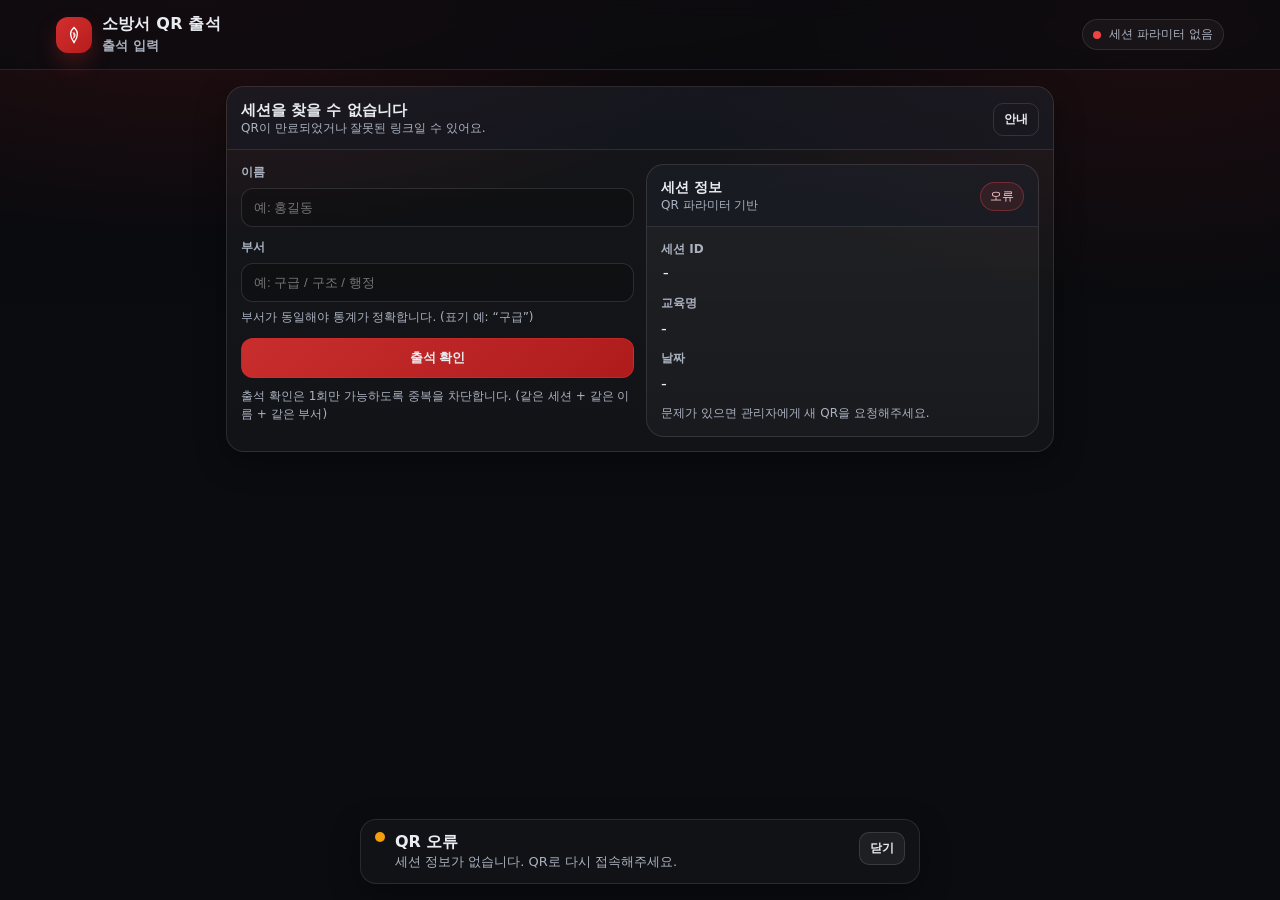
<file: qrcheck.html>
<!doctype html>
<html lang="ko">
  <head>
    <meta charset="utf-8" />
    <meta name="viewport" content="width=device-width,initial-scale=1" />
    <title>소방서 QR 출석 - 출석 입력</title>
    <link rel="stylesheet" href="./assets/app.css" />
  </head>
  <body>
    <header class="topbar">
      <div class="topbar-inner">
        <div class="brand" role="banner" aria-label="출석 입력 페이지">
          <div class="brand-badge" aria-hidden="true">
            <svg width="18" height="18" viewBox="0 0 24 24" fill="none">
              <path d="M12 2s4.5 4 4.5 8.5S13.5 20 12 22c-1.5-2-4.5-7-4.5-11.5S12 2 12 2Z" stroke="white" stroke-width="1.8"/>
              <path d="M12 8c1.7 1.5 2.4 3.3 2 5.2-.4 1.8-1.8 3.3-4 3.8 1.2-1.4 1.7-2.8 1.6-4.2-.2-1.7-1.2-3.2-1.6-4.8.7.3 1.3.6 2 1Z" fill="white" opacity=".85"/>
            </svg>
          </div>
          <div>
            소방서 QR 출석
            <small>출석 입력</small>
          </div>
        </div>
        <div class="actions">
          <div class="pill" id="sessPill">
            <span class="dot ok"></span>
            <span id="sessText">세션 확인중…</span>
          </div>
        </div>
      </div>
    </header>

    <main class="container" style="max-width:860px">
      <section class="card">
        <div class="card-hd">
          <div>
            <h2 id="title">출석 정보를 입력하세요</h2>
            <div class="sub" id="subtitle">QR로 들어오면 세션이 자동 선택됩니다.</div>
          </div>
          <button class="btn small ghost" id="btnWhat">안내</button>
        </div>
        <div class="card-bd">
          <div class="split">
            <div>
              <div class="field">
                <label for="name">이름</label>
                <input class="input" id="name" type="text" placeholder="예: 홍길동" maxlength="40" autocomplete="name" />
              </div>
              <div class="field">
                <label for="dept">부서</label>
                <input class="input" id="dept" type="text" placeholder="예: 구급 / 구조 / 행정" maxlength="60" autocomplete="organization" />
                <div class="hint">부서가 동일해야 통계가 정확합니다. (표기 예: “구급”)</div>
              </div>
              <button class="btn primary block" id="btnCheck">출석 확인</button>
              <div class="hint" style="margin-top:10px">
                출석 확인은 1회만 가능하도록 중복을 차단합니다. (같은 세션 + 같은 이름 + 같은 부서)
              </div>
            </div>
            <div>
              <div class="card" style="box-shadow:none">
                <div class="card-hd" style="border-bottom:1px solid var(--line)">
                  <div>
                    <h2 style="font-size:14px;margin:0">세션 정보</h2>
                    <div class="sub">QR 파라미터 기반</div>
                  </div>
                  <span class="tag" id="sessTag">-</span>
                </div>
                <div class="card-bd">
                  <div class="field">
                    <label>세션 ID</label>
                    <div class="mono" id="sid">-</div>
                  </div>
                  <div class="field">
                    <label>교육명</label>
                    <div id="stitle">-</div>
                  </div>
                  <div class="field">
                    <label>날짜</label>
                    <div id="sdate">-</div>
                  </div>
                  <div class="hint">문제가 있으면 관리자에게 새 QR을 요청해주세요.</div>
                </div>
              </div>
            </div>
          </div>
        </div>
      </section>
    </main>

    <!-- Modal: 안내 -->
    <div class="modal" id="mWhat" aria-hidden="true">
      <div class="modal-card" role="dialog" aria-modal="true" aria-label="안내">
        <div class="modal-hd">
          <h3>출석 안내</h3>
          <button class="x" data-close-modal="mWhat" aria-label="닫기">✕</button>
        </div>
        <div class="modal-bd">
          <div class="hint">
            - QR을 스캔하면 이 페이지로 이동하며, 세션이 자동 선택됩니다.<br/>
            - 이름/부서를 입력 후 <b>출석 확인</b>을 눌러주세요.<br/>
            - 동일 세션에서 같은 이름+부서로는 중복 출석이 저장되지 않습니다.<br/>
          </div>
        </div>
        <div class="modal-ft">
          <button class="btn primary" data-close-modal="mWhat">확인</button>
        </div>
      </div>
    </div>

    <div class="toast" id="toast" role="status" aria-live="polite">
      <div class="tone" aria-hidden="true"></div>
      <div>
        <div class="title">-</div>
        <div class="msg">-</div>
      </div>
      <div class="bar">
        <button class="btn small" onclick="document.getElementById('toast').classList.remove('show')">닫기</button>
      </div>
    </div>

    <script src="./assets/app.js"></script>
    <script src="./assets/check.js"></script>
  </body>
</html>
</file>
<file: assets/app.css>
:root{
  --red:#D32F2F;
  --red-700:#B71C1C;
  --bg:#0b0c10;
  --panel:#111318;
  --panel2:#141824;
  --text:#E9ECF1;
  --muted:#AAB2C0;
  --line:rgba(255,255,255,.10);
  --ok:#16a34a;
  --warn:#f59e0b;
  --bad:#ef4444;
  --shadow: 0 10px 30px rgba(0,0,0,.35);
  --radius:14px;
  --radius2:18px;
  --max:1200px;
  --font: ui-sans-serif, system-ui, -apple-system, Segoe UI, Roboto, "Noto Sans KR", "Apple SD Gothic Neo", Arial, sans-serif;
}
*{box-sizing:border-box}
html,body{height:100%}
body{
  margin:0;
  font-family:var(--font);
  background: radial-gradient(1200px 600px at 15% -10%, rgba(211,47,47,.20), transparent 55%),
              radial-gradient(900px 500px at 90% 0%, rgba(211,47,47,.12), transparent 60%),
              linear-gradient(180deg, #07080b, #0b0c10 40%, #0b0c10);
  color:var(--text);
}
a{color:inherit}
.topbar{
  position:sticky; top:0; z-index:20;
  backdrop-filter: blur(10px);
  background: rgba(11,12,16,.70);
  border-bottom:1px solid var(--line);
}
.topbar-inner{
  max-width:var(--max);
  margin:0 auto;
  display:flex;
  align-items:center;
  justify-content:space-between;
  padding:14px 16px;
  gap:12px;
}
.brand{
  display:flex; align-items:center; gap:10px;
  font-weight:800; letter-spacing:.2px;
}
.brand-badge{
  width:36px; height:36px; border-radius:12px;
  background: linear-gradient(135deg, var(--red), var(--red-700));
  display:grid; place-items:center;
  box-shadow: 0 10px 20px rgba(211,47,47,.25);
}
.brand small{display:block; font-weight:600; color:var(--muted); margin-top:2px}
.actions{display:flex; gap:10px; align-items:center; flex-wrap:wrap; justify-content:flex-end}
.pill{
  padding:6px 10px;
  border-radius:999px;
  border:1px solid var(--line);
  background: rgba(255,255,255,.04);
  color:var(--muted);
  font-size:12px;
  display:flex; gap:8px; align-items:center;
}
.dot{width:8px;height:8px;border-radius:50%;background:var(--bad)}
.dot.ok{background:var(--ok)}

.container{max-width:var(--max); margin:0 auto; padding:16px}

.grid{
  display:grid;
  grid-template-columns: 1.35fr 1fr;
  gap:14px;
  align-items:start;
}
@media (max-width: 980px){
  .grid{grid-template-columns:1fr}
}

.card{
  border:1px solid var(--line);
  border-radius:var(--radius2);
  background: linear-gradient(180deg, rgba(255,255,255,.05), rgba(255,255,255,.03));
  box-shadow: var(--shadow);
  overflow:hidden;
}
.card-hd{
  padding:14px 14px 12px;
  display:flex; align-items:center; justify-content:space-between; gap:10px;
  border-bottom:1px solid var(--line);
  background: rgba(20,24,36,.55);
}
.card-hd h2{margin:0;font-size:15px}
.card-hd .sub{color:var(--muted); font-size:12px}
.card-bd{padding:14px}

.btn{
  border:1px solid rgba(255,255,255,.12);
  background: rgba(255,255,255,.06);
  color:var(--text);
  padding:10px 12px;
  border-radius:12px;
  font-weight:700;
  cursor:pointer;
  transition: transform .04s ease, background .12s ease, border-color .12s ease;
}
.btn:hover{background: rgba(255,255,255,.10)}
.btn:active{transform: scale(.98)}
.btn.primary{
  border-color: rgba(211,47,47,.55);
  background: linear-gradient(135deg, rgba(211,47,47,.95), rgba(183,28,28,.95));
}
.btn.primary:hover{filter: brightness(1.05)}
.btn.ghost{background: transparent}
.btn.danger{border-color: rgba(239,68,68,.45); background: rgba(239,68,68,.10)}
.btn.small{padding:7px 10px; font-size:12px; border-radius:10px}
.btn.block{width:100%}

.row{display:flex; gap:10px; flex-wrap:wrap}
.row.end{justify-content:flex-end}
.row.between{justify-content:space-between; align-items:center}

.field{display:flex; flex-direction:column; gap:7px; margin-bottom:12px}
.field label{font-size:12px; color:var(--muted); font-weight:700}
.input, .select{
  width:100%;
  padding:11px 12px;
  border-radius:12px;
  border:1px solid rgba(255,255,255,.12);
  background: rgba(0,0,0,.20);
  color:var(--text);
  outline:none;
}
.input:focus, .select:focus{border-color: rgba(211,47,47,.55); box-shadow: 0 0 0 4px rgba(211,47,47,.12)}
.hint{font-size:12px; color:var(--muted); line-height:1.45}

.table{
  width:100%;
  border-collapse:separate;
  border-spacing:0;
  overflow:hidden;
  border:1px solid var(--line);
  border-radius:14px;
}
.table th,.table td{
  padding:10px 10px;
  border-bottom:1px solid var(--line);
  font-size:13px;
  vertical-align:top;
}
.table th{font-size:12px; color:var(--muted); text-align:left; background: rgba(255,255,255,.03)}
.table tr:last-child td{border-bottom:none}
.mono{font-family: ui-monospace, SFMono-Regular, Menlo, Monaco, Consolas, "Liberation Mono", monospace}
.tag{
  display:inline-flex; gap:6px; align-items:center;
  padding:5px 9px;
  border-radius:999px;
  border:1px solid var(--line);
  background: rgba(255,255,255,.04);
  font-size:12px;
  color:var(--muted);
}
.tag.ok{border-color: rgba(22,163,74,.35); background: rgba(22,163,74,.10); color:#bff3cf}
.tag.warn{border-color: rgba(245,158,11,.35); background: rgba(245,158,11,.10); color:#ffe3b5}
.tag.bad{border-color: rgba(239,68,68,.35); background: rgba(239,68,68,.10); color:#ffd0d0}

.split{
  display:grid;
  grid-template-columns: 1fr 1fr;
  gap:12px;
}
@media (max-width: 560px){
  .split{grid-template-columns:1fr}
}

.qrbox{
  border:1px dashed rgba(255,255,255,.18);
  border-radius:16px;
  padding:12px;
  background: rgba(0,0,0,.18);
  display:grid;
  place-items:center;
  min-height:220px;
}
.qrmeta{margin-top:10px; display:grid; gap:6px}
.qrmeta .mono{font-size:12px; color:var(--muted); word-break:break-all}

.modal{
  position:fixed; inset:0; z-index:50;
  display:none;
  background: rgba(0,0,0,.55);
  padding:18px;
}
.modal.open{display:grid; place-items:center}
.modal-card{
  width:min(720px, 100%);
  border-radius:18px;
  border:1px solid var(--line);
  background: linear-gradient(180deg, rgba(20,24,36,.98), rgba(14,16,22,.98));
  box-shadow: 0 20px 60px rgba(0,0,0,.55);
  overflow:hidden;
}
.modal-hd{padding:14px 14px 12px; display:flex; justify-content:space-between; gap:10px; align-items:center; border-bottom:1px solid var(--line)}
.modal-hd h3{margin:0; font-size:15px}
.modal-bd{padding:14px}
.modal-ft{padding:12px 14px; border-top:1px solid var(--line); display:flex; justify-content:flex-end; gap:10px; flex-wrap:wrap}
.x{
  width:36px; height:36px; border-radius:12px;
  border:1px solid var(--line);
  background: rgba(255,255,255,.04);
  color:var(--text);
  cursor:pointer;
}
.toast{
  position:fixed;
  left:50%;
  transform:translateX(-50%);
  bottom:16px;
  z-index:100;
  display:none;
  width:min(560px, calc(100% - 24px));
  border-radius:16px;
  border:1px solid var(--line);
  background: rgba(17,19,24,.95);
  box-shadow: var(--shadow);
  padding:12px 14px;
  gap:10px;
}
.toast.show{display:flex; align-items:flex-start}
.toast .title{font-weight:900}
.toast .msg{color:var(--muted); font-size:13px; line-height:1.4}
.toast .bar{
  margin-left:auto;
  display:flex;
  align-items:center;
  gap:8px;
}
.toast .tone{
  width:10px;height:10px;border-radius:50%;
  background:var(--red);
}
.kpi{
  display:grid;
  grid-template-columns: repeat(3, 1fr);
  gap:10px;
  margin-bottom:12px;
}
@media (max-width: 560px){
  .kpi{grid-template-columns:1fr}
}
.kpi .box{
  border:1px solid var(--line);
  border-radius:16px;
  background: rgba(255,255,255,.03);
  padding:12px;
}
.kpi .box .label{color:var(--muted); font-size:12px; font-weight:700}
.kpi .box .value{font-size:22px; font-weight:900; margin-top:6px}
.footer-note{color:var(--muted); font-size:12px; padding:10px 2px 0}
</file>
